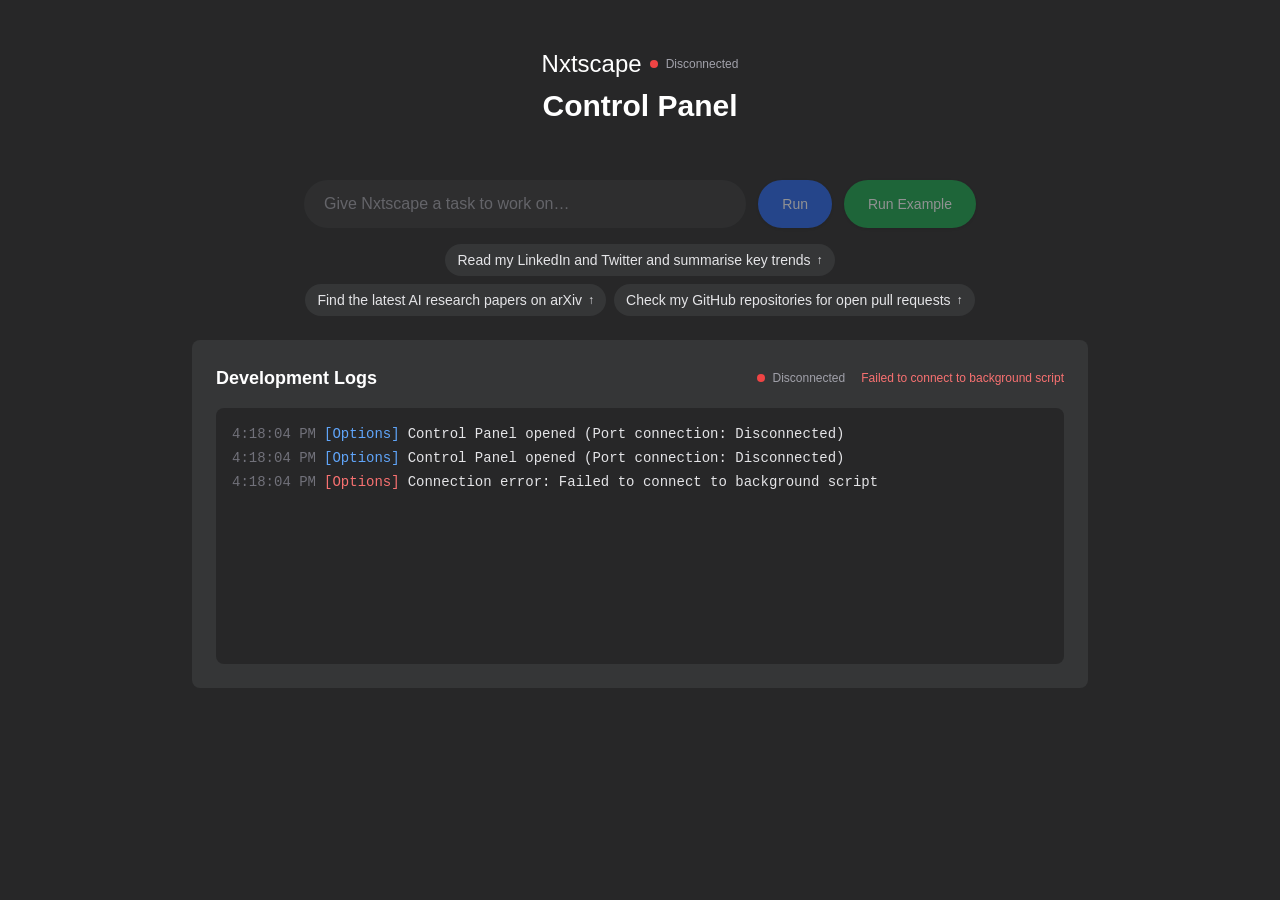
<file: files/ai_side_panel/options.html>
<!doctype html><html lang="en"><head><meta charset="UTF-8"><meta name="viewport" content="width=device-width,initial-scale=1"><title>ParallelManus Agent - Control Panel</title><script defer="defer" src="options.js"></script></head><body><div id="root"></div></body></html>
</file>
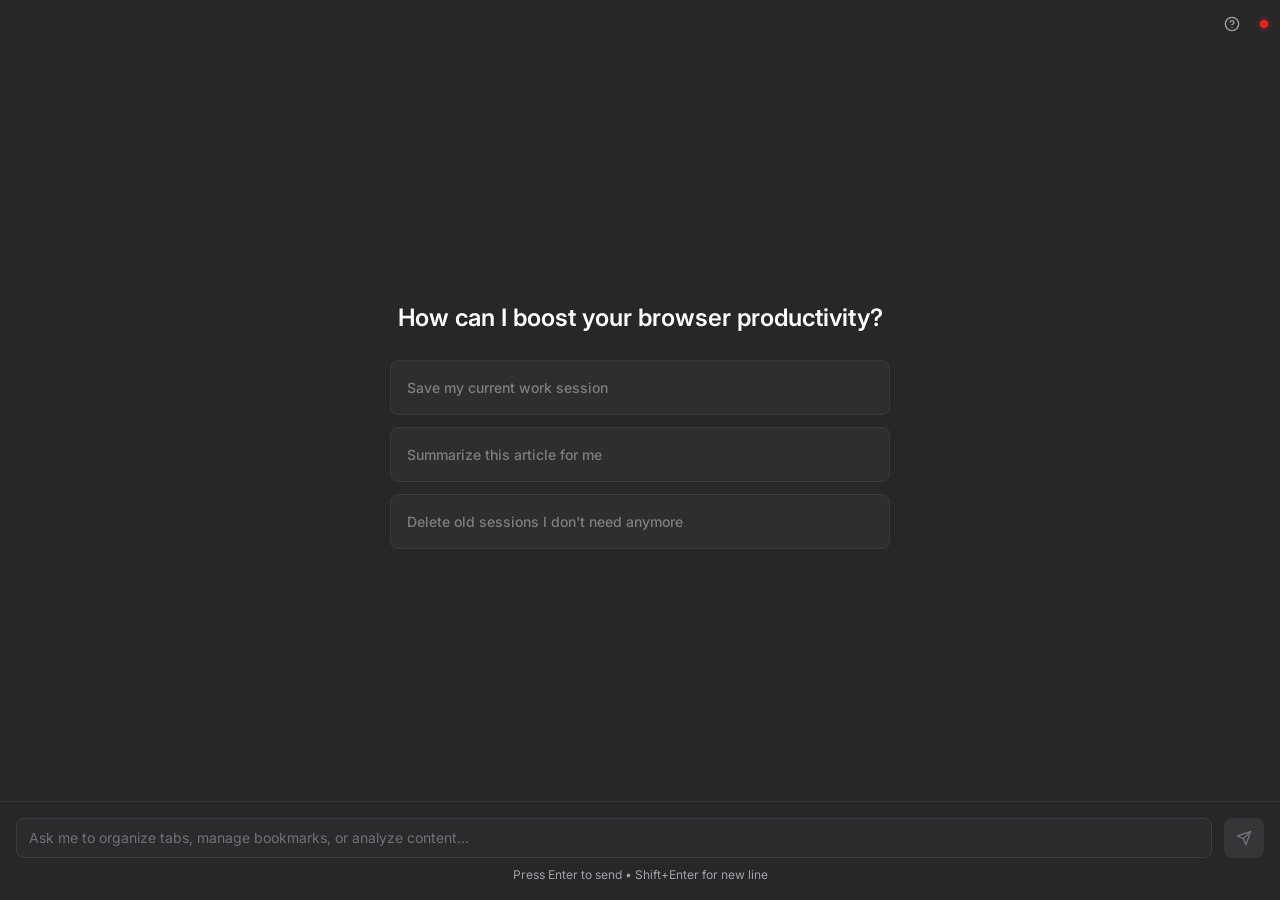
<file: files/ai_side_panel/sidepanel.html>
<!doctype html><html lang="en" class="dark"><head><meta charset="UTF-8"><meta name="viewport" content="width=device-width,initial-scale=1"><title>Nxtscape Side Panel</title><link rel="preconnect" href="https://fonts.googleapis.com"><link rel="preconnect" href="https://fonts.gstatic.com" crossorigin><link href="https://fonts.googleapis.com/css2?family=Inter:wght@300;400;500;600&display=swap" rel="stylesheet"><style>/* Reset default margins and add base font for side panel */
    html, body {
      width: 100%;
      height: 100%;
      margin: 0;
      padding: 0;
      font-family: 'Inter', -apple-system, BlinkMacSystemFont, 'Segoe UI', Roboto, Oxygen, Ubuntu, Cantarell, 'Helvetica Neue', sans-serif;
      background-color: #272728;
      overflow: hidden;
    }

    #root {
      width: 100%;
      height: 100%;
      display: flex;
      flex-direction: column;
    }

    /* Side panel specific optimizations */
    * {
      box-sizing: border-box;
    }</style><script defer="defer" src="sidepanel.js"></script></head><body><div id="root"></div><script src="sidepanel.js"></script></body></html>
</file>
